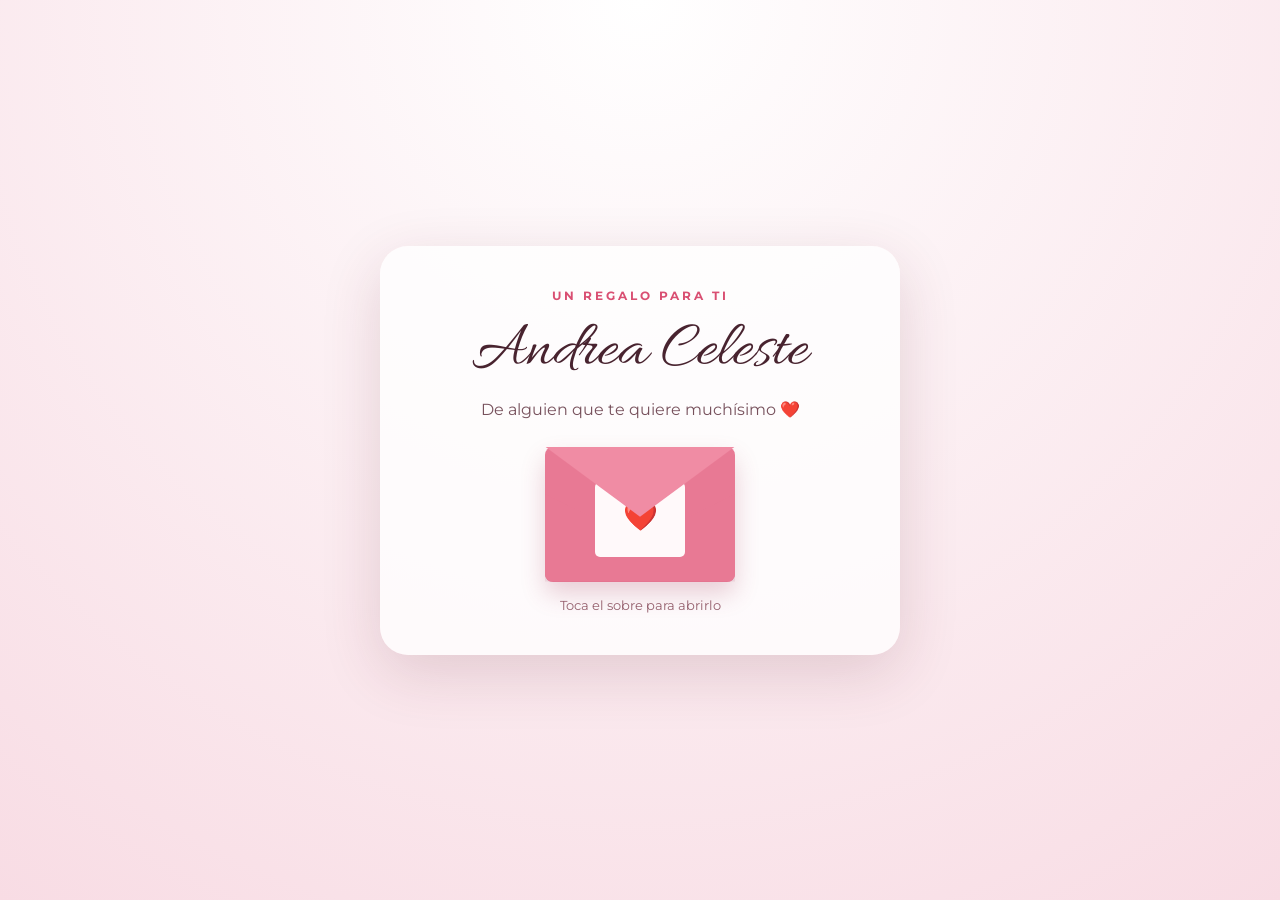
<file: regalo_andrea_jordy_V4_letra/regalo_andrea_jordy_nuevo/index.html>
<!DOCTYPE html>
<html lang="es">
<head>
  <meta charset="UTF-8">
  <meta name="viewport" content="width=device-width, initial-scale=1.0">
  <title>Para Andrea Celeste ❤️</title>
  <link rel="preconnect" href="https://fonts.googleapis.com">
  <link rel="preconnect" href="https://fonts.gstatic.com" crossorigin>
  <link href="https://fonts.googleapis.com/css2?family=Allura&family=Montserrat:wght@400;500;600;700&display=swap" rel="stylesheet">
  <link rel="stylesheet" href="style.css">
</head>
<body>

  <div id="hearts"></div>

  <section class="cover" id="cover">
    <div class="cover-card">
      <p class="small-title">UN REGALO PARA TI</p>
      <h1>Andrea Celeste</h1>
      <p class="cover-text">De alguien que te quiere muchísimo ❤️</p>

      <button class="envelope" id="openGift" aria-label="Abrir regalo">
        <span class="envelope-back"></span>
        <span class="envelope-paper">❤️</span>
        <span class="envelope-front"></span>
        <span class="envelope-flap"></span>
      </button>

      <p class="tap">Toca el sobre para abrirlo</p>
    </div>
  </section>

  <main class="gift hidden" id="gift">
    <section class="hero">
      <p class="eyebrow">PARA MI PERSONA FAVORITA</p>
      <h2>Jordy <span>♡</span> Andrea</h2>
      <p class="phrase">“Desde que llegaste a mi vida, hay momentos que se sienten mucho más bonitos simplemente porque estás tú.”</p>
    </section>

    <section class="photo-section">
      <div class="photo-card">
        <img src="assets/foto-ustedes.jpeg" alt="Nuestro recuerdo">
        <div class="photo-caption">Un momento que quiero guardar para siempre ❤️</div>
      </div>
    </section>

    <section class="gallery-section">
      <p class="eyebrow">NUESTROS MOMENTOS</p>
      <h3>Un pedacito de nosotros ❤️</h3>
      <p class="gallery-intro">Cada foto guarda un recuerdo que quiero seguir coleccionando contigo.</p>
      <div class="gallery">
        <div class="gallery-item"><img src="assets/foto-02.jpeg" alt="Nuestro recuerdo 2"></div>
        <div class="gallery-item"><img src="assets/foto-03.jpeg" alt="Nuestro recuerdo 3"></div>
        <div class="gallery-item"><img src="assets/foto-04.jpeg" alt="Nuestro recuerdo 4"></div>
        <div class="gallery-item"><img src="assets/foto-05.jpeg" alt="Nuestro recuerdo 5"></div>
        <div class="gallery-item"><img src="assets/foto-06.jpeg" alt="Nuestro recuerdo 6"></div>
        <div class="gallery-item"><img src="assets/foto-07.jpeg" alt="Nuestro recuerdo 7"></div>
      </div>
    </section>

    <section class="countdown-section">
      <p class="eyebrow">FALTA POQUITO...</p>
      <h3>PARA UNA NUEVA ETAPA MI AMOR ❤️</h3>
      <div class="countdown">
    <div>
        <span id="days">00</span>
        <small>DÍAS</small>
    </div>

    <div>
        <span id="hours">00</span>
        <small>HORAS</small>
    </div>

    <div>
        <span id="minutes">00</span>
        <small>MINUTOS</small>
    </div>

    <div>
        <span id="seconds">00</span>
        <small>SEGUNDOS</small>
    </div>
</div>
    </section>

    <section class="message-card">
      <div class="heart">♥</div>
      <p>
        Narvaez, quiero que sepas que eres una persona muy especial para mí.
        Gracias por cada momento, por cada sonrisa y por estar a mi lado.
        Ojalá podamos seguir creando muchos recuerdos juntos.
      </p>
    </section>

    
    <section class="letter">
      <p class="eyebrow">UNA CARTITA PARA TI</p>
      <div class="letter-paper">
        <h3>Para Andrea ❤️</h3>
        
        <p>
         Quería prepararte este pequeño detalle por tu cumpleaños, porque me nació hacerlo para vos. Quería guardar aquí un poquito de nuestros momentos y de todo lo bonito que hemos vivido juntos.

Espero que cuando llegue tu día te guste y te saque una sonrisa. 🥺❤️

Te quiero muchísimo, mi amor. Y espero seguir compartiendo muchos momentos más a tu lado.
        </p>
        <p class="signature">Con mucho cariño,<br><strong>Jordy ❤️</strong></p>
      </div>
    </section>

    <footer>Hecho con amor para Andrea Celeste ❤️</footer>
  </main>

  <script src="https://www.youtube.com/iframe_api"></script>
  <script src="script.js"></script>
</body>
</html>
</file>
<file: regalo_andrea_jordy_V4_letra/regalo_andrea_jordy_nuevo/style.css>
* {
  box-sizing: border-box;
  margin: 0;
  padding: 0;
}

:root {
  --pink: #d94f72;
  --dark: #48232f;
  --soft: #fff4f6;
  --rose: #f6d8df;
}

body {
  font-family: 'Montserrat', sans-serif;
  background: linear-gradient(180deg, #fff7f8, #fdecef);
  color: var(--dark);
  overflow-x: hidden;
}

/* =========================
   PORTADA
========================= */

.cover {
  min-height: 100vh;
  display: flex;
  align-items: center;
  justify-content: center;
  padding: 25px;
  background: radial-gradient(circle at top, #fff, #f8dce4);
}

.cover-card {
  text-align: center;
  background: rgba(255, 255, 255, .78);
  padding: 42px 28px;
  border-radius: 28px;
  box-shadow: 0 18px 60px rgba(100, 30, 50, .16);
  max-width: 520px;
  width: 100%;
}

.small-title,
.eyebrow {
  font-size: 12px;
  letter-spacing: 3px;
  font-weight: 700;
  color: var(--pink);
}

h1,
h2 {
  font-family: 'Allura', cursive;
  font-weight: 400;
}

.cover h1 {
  font-size: 65px;
  margin: 8px 0;
  color: var(--dark);
}

.cover-text {
  margin-bottom: 28px;
  color: #77515c;
}

/* =========================
   SOBRE
========================= */

.envelope {
  position: relative;
  width: 190px;
  height: 135px;
  border: 0;
  background: transparent;
  cursor: pointer;
  margin: 8px auto 15px;
  display: block;
  transition: transform .25s;
}

.envelope:hover {
  transform: scale(1.04);
}

.envelope-back,
.envelope-front {
  position: absolute;
  inset: 0;
  border-radius: 8px;
  background: #e87994;
  box-shadow: 0 12px 25px rgba(160, 50, 80, .22);
}

.envelope-front {
  clip-path: polygon(
    0 35%,
    50% 70%,
    100% 35%,
    100% 100%,
    0 100%
  );
}

.envelope-flap {
  position: absolute;
  left: 0;
  top: 0;
  width: 100%;
  height: 80%;
  background: #f08ca4;
  clip-path: polygon(
    0 0,
    100% 0,
    50% 65%
  );
  transform-origin: top;
  transition: transform .8s ease;
  z-index: 3;
}

.envelope-paper {
  position: absolute;
  z-index: 2;
  background: #fff9fa;
  color: var(--pink);
  width: 90px;
  height: 75px;
  left: 50px;
  top: 35px;
  border-radius: 5px;
  font-size: 28px;
  padding-top: 18px;
  transition: transform .8s ease;
}

.envelope.open .envelope-flap {
  transform: rotateX(180deg);
}

.envelope.open .envelope-paper {
  transform: translateY(-55px);
}

.tap {
  font-size: 13px;
  color: #95616e;
}

.hidden {
  display: none;
}

/* =========================
   CONTENIDO PRINCIPAL
========================= */

.gift {
  max-width: 850px;
  margin: auto;
  padding: 45px 18px 20px;
}

.hero {
  text-align: center;
  padding: 15px 0 30px;
}

.hero h2 {
  font-size: 65px;
  margin: 8px 0;
}

.hero h2 span {
  color: var(--pink);
}

.phrase {
  max-width: 650px;
  margin: auto;
  line-height: 1.8;
  color: #704d58;
  font-size: 15px;
}

/* =========================
   FOTO PRINCIPAL
========================= */

.photo-section {
  display: flex;
  justify-content: center;
}

.photo-card {
  background: white;
  padding: 12px;
  border-radius: 20px;
  box-shadow: 0 16px 45px rgba(100, 30, 50, .16);
  max-width: 520px;
  transform: rotate(-1deg);
}

.photo-card img {
  display: block;
  width: 100%;
  max-height: 620px;
  object-fit: cover;
  border-radius: 13px;
}

.photo-caption {
  text-align: center;
  padding: 14px 8px 5px;
  font-family: 'Allura', cursive;
  font-size: 25px;
  color: var(--pink);
}

/* =========================
   GALERÍA
========================= */

.gallery-section {
  text-align: center;
  padding: 45px 0 20px;
}

.gallery-section h3 {
  font-size: 28px;
  margin: 10px 0 8px;
}

.gallery-intro {
  font-size: 13px;
  color: #795963;
  max-width: 600px;
  margin: 0 auto 24px;
  line-height: 1.7;
}

.gallery {
  display: grid;
  grid-template-columns: repeat(2, minmax(0, 1fr));
  gap: 14px;
  max-width: 720px;
  margin: auto;
}

.gallery-item {
  background: #fff;
  padding: 7px;
  border-radius: 18px;
  box-shadow: 0 10px 25px rgba(100, 30, 50, .12);
  overflow: hidden;
}

.gallery-item img {
  display: block;
  width: 100%;
  height: 330px;
  object-fit: cover;
  border-radius: 12px;
  transition: transform .45s ease;
}

.gallery-item:hover img {
  transform: scale(1.04);
}

/* =========================
   CONTADOR
========================= */

.countdown-section {
  text-align: center;
  padding: 55px 0 30px;
}

.countdown-section h3 {
  font-size: 28px;
  margin: 10px 0 18px;
}

.countdown {
  display: flex;
  justify-content: center;
  gap: 12px;
  flex-wrap: wrap;
}

.countdown div {
  background: #fff;
  border-radius: 16px;
  min-width: 105px;
  padding: 18px 12px;
  box-shadow: 0 10px 25px rgba(100, 30, 50, .09);
}

/* NÚMEROS GRANDES Y ROJOS */

.countdown span {
  display: block;
  font-size: 55px;
  font-weight: 700;
  color: #d62839;
  line-height: 1;
  text-shadow: 0 2px 5px rgba(214, 40, 57, .25);
}

/* TEXTO DÍAS, HORAS, ETC. */

.countdown small {
  display: block;
  margin-top: 10px;
  font-size: 11px;
  font-weight: 700;
  color: #80616a;
  letter-spacing: 1px;
}

.date {
  margin-top: 16px;
  font-size: 13px;
  color: #8b6570;
}

/* =========================
   MENSAJE
========================= */

.message-card,
.music-card,
.letter-paper {
  background: rgba(255, 255, 255, .82);
  border-radius: 24px;
  box-shadow: 0 12px 35px rgba(100, 30, 50, .09);
}

.message-card {
  padding: 30px;
  text-align: center;
  line-height: 1.9;
  margin: 25px 0;
}

.heart {
  font-size: 32px;
  color: var(--pink);
  margin-bottom: 10px;
}

/* =========================
   MÚSICA
========================= */

.music-card {
  text-align: center;
  padding: 30px;
  margin: 25px 0;
}

.music-icon {
  font-size: 38px;
  color: var(--pink);
}

.music-card h3 {
  margin: 7px 0;
}

.music-card p {
  font-size: 13px;
  color: #795963;
}

.music-btn {
  margin-top: 18px;
  border: 0;
  border-radius: 999px;
  background: var(--pink);
  color: white;
  padding: 12px 22px;
  cursor: pointer;
  font-weight: 600;
  box-shadow: 0 8px 20px rgba(217, 79, 114, .25);
}

.music-note {
  margin-top: 12px !important;
  font-family: 'Allura', cursive;
  font-size: 22px !important;
  color: var(--pink) !important;
}

.youtube-hidden {
  position: absolute;
  width: 1px;
  height: 1px;
  left: -9999px;
  top: -9999px;
  overflow: hidden;
}

/* =========================
   CARTA
========================= */

.letter {
  padding: 35px 0;
}

.letter .eyebrow {
  text-align: center;
  margin-bottom: 15px;
}

.letter-paper {
  padding: 32px;
  line-height: 1.9;
  background: #fffdf8;
}

.letter-paper h3 {
  font-family: 'Allura', cursive;
  font-size: 35px;
  color: var(--pink);
  margin-bottom: 15px;
}

.letter-paper p {
  margin: 12px 0;
  font-size: 14px;
}

.signature {
  text-align: right;
  margin-top: 25px !important;
  font-family: 'Allura', cursive;
  font-size: 23px !important;
}

/* =========================
   FOOTER
========================= */

footer {
  text-align: center;
  padding: 35px 0 10px;
  font-size: 12px;
  color: #956775;
}

/* =========================
   CORAZONES FLOTANDO
========================= */

.floating-heart {
  position: fixed;
  bottom: -30px;
  font-size: 18px;
  color: #e97994;
  pointer-events: none;
  animation: floatUp 5s linear forwards;
  z-index: 20;
}

@keyframes floatUp {
  to {
    transform: translateY(-110vh) rotate(25deg);
    opacity: 0;
  }
}

/* =========================
   CELULAR
========================= */

@media (max-width: 600px) {

  .cover h1,
  .hero h2 {
    font-size: 52px;
  }

  .gift {
    padding-top: 25px;
  }

  /* CONTADOR EN CELULAR */

  .countdown {
    gap: 8px;
  }

  .countdown div {
    min-width: 78px;
    padding: 14px 8px;
  }

  .countdown span {
    font-size: 38px;
  }

  .countdown small {
    font-size: 9px;
    letter-spacing: .5px;
  }

  .photo-card {
    max-width: 95%;
  }

  .gallery {
    grid-template-columns: 1fr;
  }

  .gallery-item img {
    height: 330px;
  }

  .countdown-section h3 {
    font-size: 23px;
  }

  .message-card {
    padding: 24px 18px;
  }

  .letter-paper {
    padding: 25px 20px;
  }
}
</file>
